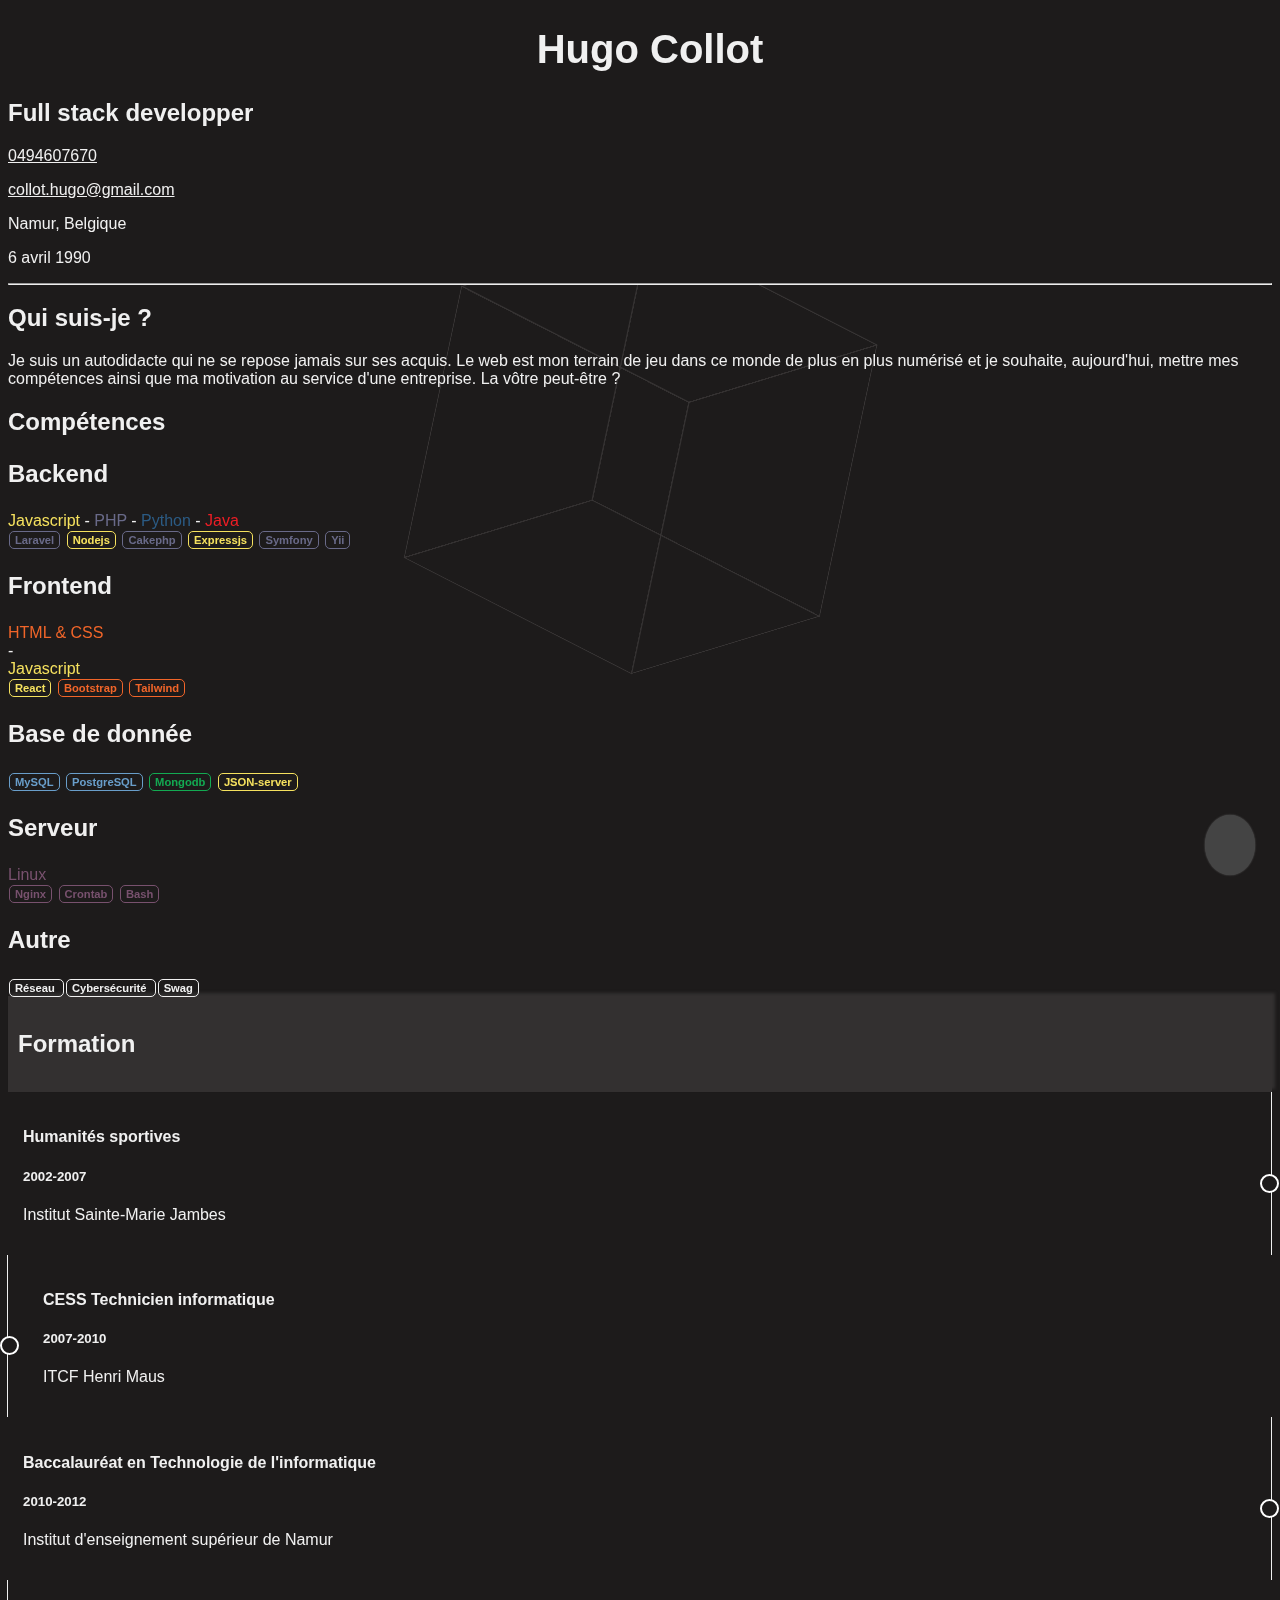
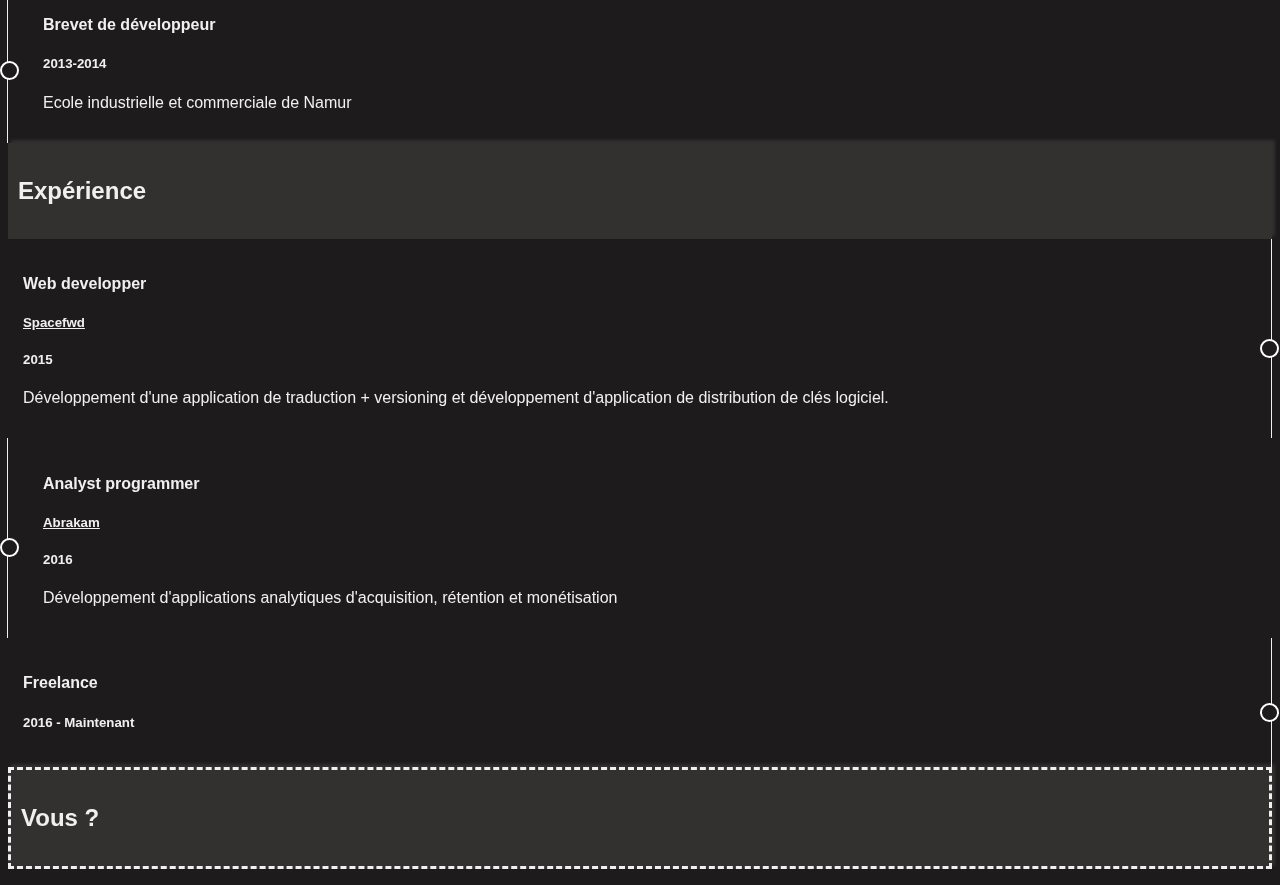
<file: index.html>
<!DOCTYPE html>
<html lang="fr">
<head>
      <meta charset="UTF-8">
      <meta name="viewport" content="width=device-width, initial-scale=1.0">
      <meta name="description" content="Développeur web full stack sur Namur - Laravel, ReactJS, Mysql, Javascript, Html & CSS">
      <meta name="keywords" content="Hugo, Collot, freelance, développeur, full stack, web, php, javascript, mysql, laravel, cakephp, bootstrap, java, reactjs, nodejs, mongodb, swag">
      <meta name="author" content="Hugo Collot">
      <meta name="copyright" content="Hugo Collot">
      <link rel="icon" href="img/icon/favicon.ico" />
      <link href="https://cdn.jsdelivr.net/npm/bootstrap@5.3.0-alpha1/dist/css/bootstrap.min.css" rel="stylesheet" integrity="sha384-GLhlTQ8iRABdZLl6O3oVMWSktQOp6b7In1Zl3/Jr59b6EGGoI1aFkw7cmDA6j6gD" crossorigin="anonymous">
      <link rel="stylesheet" href="https://cdnjs.cloudflare.com/ajax/libs/font-awesome/6.3.0/css/all.min.css" integrity="sha512-SzlrxWUlpfuzQ+pcUCosxcglQRNAq/DZjVsC0lE40xsADsfeQoEypE+enwcOiGjk/bSuGGKHEyjSoQ1zVisanQ==" crossorigin="anonymous" referrerpolicy="no-referrer" />
      <link rel="stylesheet" href="css/style.css">
      <title>Hugo Collot - Full stack developper</title>
</head>
<body>
   <div class="cube">
      <div class="face front"></div>
      <div class="face back"></div>
      <div class="face left"></div>
      <div class="face right"></div>
      <div class="face top"></div>
      <div class="face bottom"></div>
   </div>
   <header class="sticky-top bg-me">
      <div class="container">
         <div class="row py-2 justify-content-center">    
            <div class="col-9 my-auto">
               <div class="text-center">
                  <h1 class="d-inline-block display-6 text-center me-2">Hugo Collot</h1>
                  <h2 class="d-inline-block fs-5 fw-light text-center">Full stack developper</h2>
               </div>

               <div class="row bottominfo">
                  <div class="col-12 text-left text-sm-center infos">
                        <p class="my-0 mx-2 d-inline-block" data-bs-toggle="tooltip" data-bs-placement="top" title="Téléphone">
                           <i class="fa-solid fa-mobile-screen fa-fw mx-1"></i>
                           <a href="tel:+32494607670">0494607670</a>
                        </p>
                        <p class="my-0 mx-2 d-inline-block" data-bs-toggle="tooltip" data-bs-placement="top" title="Email">
                           <i class="fa-solid fa-envelope fa-fw mx-1"></i>
                           <a href="mailto:collot.hugo@gmail.com">collot.hugo@gmail.com</a>
                        </p>
                        <p class="my-0 mx-2 d-none d-sm-inline-block info-location" data-bs-toggle="tooltip" data-bs-placement="top" title="Location">
                           <i class="fa-solid fa-location-dot fa-fw mx-1"></i>
                           Namur, Belgique
                        </p>
                        <p class="my-0 mx-2 d-none d-sm-inline-block info-birthdate" data-bs-toggle="tooltip" data-bs-placement="top" title="Naissance">
                           <i class="fa-solid fa-calendar-day fa-fw mx-1"></i>
                           6 avril 1990
                        </p>
                  </div>
               </div>
            </div>    

      </div>
      </div>
      <hr class="my-1">
   </header>
   <div class="container">
        <section class="mt-5">
            <div class="row">
                <div class="col">
                    <h2 class="mb-4">Qui suis-je ?</h2>
                    <p class="fst-italic">Je suis un autodidacte qui ne se repose jamais sur ses acquis. Le web
                        est mon terrain de jeu dans ce monde de plus en plus numérisé et je
                        souhaite, aujourd'hui, mettre mes compétences ainsi que ma
                        motivation au service d'une entreprise. La vôtre peut-être ?</p>
                </div>
            </div>
        </section>

        <section class="mt-4">
            <div class="row">
                <div class="col">
                    <h2>Compétences</h2>
                </div>
            </div>
            <div class="row">
               <div class="col-12 col-lg-6 mb-3">
                  <h3 class="d-inline-block me-2 my-0">Backend</h3> 
                  <span class="skill-js">Javascript</span> -
                  <span class="skill-php">PHP</span> -
                  <span class="skill-python">Python</span> -
                  <span class="skill-java">Java</span>
                  <div class="d-block mb-2">
                     <span class="skill-badge skill-badge skill-php">Laravel</span>
                     <span class="skill-badge skill-js">Nodejs</span>
                     <span class="skill-badge skill-php">Cakephp</span>
                     <span class="skill-badge skill-js">Expressjs</span>
                     <span class="skill-badge skill-php">Symfony</span>
                     <span class="skill-badge skill-php">Yii</span>
                  </div>
               </div>
               <div class="col-12 col-lg-6 mb-3">
                  <h3 class="d-inline-block me-2 my-0">Frontend</h3>
                  <div class="d-inline-block skill-html">HTML & CSS</div> -
                  <div class="d-inline-block skill-js">Javascript</div>
                  <div class="d-bloc mb-2">
                     <span class="skill-badge skill-js">React</span>
                     <span class="skill-badge skill-html">Bootstrap</span>
                     <span class="skill-badge skill-html">Tailwind</span>
                  </div>
               </div>
               <div class="col-12 col-lg-6 mb-3">
                  <h3 class="d-inline-block me-2 my-0">Base de donnée</h3>
                  <div class="d-block mb-2">
                     <span class="skill-badge skill-sql">MySQL</span>
                     <span class="skill-badge skill-sql">PostgreSQL</span>
                     <span class="skill-badge skill-mongo">Mongodb</span>
                     <span class="skill-badge skill-js">JSON-server</span>
                  </div>

               </div>
               <div class="col-12 col-lg-6 mb-3">
                  <h3 class="d-inline-block me-2 my-0">Serveur</h3>
                  <div class="d-inline-block skill-linux">Linux</div>
                  <div class="d-block mb-2">
                     <span class="skill-badge skill-linux">Nginx</span>
                     <span class="skill-badge skill-linux">Crontab</span>
                     <span class="skill-badge skill-linux">Bash</span>
                  </div>
               </div>
               <div class="col-12 col-lg-6 mb-3">
                  <h3 class="d-inline-block me-2 my-0">Autre</h3>
                  <div class="d-block mb-2">
                     <span class="skill-badge">Réseau <i class="fa-solid fa-angles-up fa-beat ms-1"></i></span>
                     <span class="skill-badge">Cybersécurité <i class="fa-solid fa-angles-up fa-beat ms-1"></i></span>
                     <span class="skill-badge">Swag </span>
                  </div>
               </div>
            </div>
            <!-- <div class="row">
                <div class="col-12 col-lg-6 mt-4 border-left border-php align-self-start">
                    <div class="row">
                        <div class="col">
                            <h3>
                                <strong class="fw-light">PHP</strong>
                            </h3>                           
                        </div>
                        <div class="col-8 my-auto">
                            <div class="progress position-relative" style="height: 20px;">
                                <div class="progress-bar bg-dark" role="progressbar" style="width: 0%" aria-valuenow="90" aria-valuemin="0" aria-valuemax="100"></div>
                            </div>
                        </div>
                    </div>
                    <div class="row">
                        <div class="col offset-1">
                            <div class="row">
                                <div class="col">
                                    <h5>
                                        <strong class="fw-light">CakePHP</strong>
                                    </h5>
                                </div>
                                <div class="col-8 my-auto">
                                    <div class="progress position-relative">
                                        <div class="progress-bar bg-dark" role="progressbar" style="width: 0%" aria-valuenow="90" aria-valuemin="0" aria-valuemax="100"></div>
                                    </div>                                    
                                </div>
                            </div>
                        </div>
                    </div>
                    <div class="row">
                        <div class="col offset-1">
                            <div class="row">
                                <div class="col">
                                    <h5>
                                        <strong class="fw-light">Laravel</strong> <i class="fas fa-angle-double-up text-success ml-2 pointer"  data-bs-toggle="tooltip" data-bs-placement="top" title="Upgrading"></i>
                                    </h5>
                                </div>
                                <div class="col-8 my-auto">
                                    <div class="progress">
                                        <div class="progress-bar bg-dark" role="progressbar" style="width: 0%" aria-valuenow="70" aria-valuemin="0" aria-valuemax="100"></div>
                                    </div>                                    
                                </div>
                            </div>
                        </div>
                    </div>
                </div>
                <div class="col-12 col-lg-6 mt-4 border-left border-js align-self-start">
                    <div class="row">
                        <div class="col">
                            <h3>
                                <strong class="fw-light">Javascript</strong>
                            </h3>
                        </div>
                        <div class="col-8 my-auto">
                            <div class="progress position-relative" style="height: 20px;">
                                <div class="progress-bar bg-dark" role="progressbar" style="width: 0%" aria-valuenow="80" aria-valuemin="0" aria-valuemax="100"></div>
                            </div>                            
                        </div>
                    </div>
                    <div class="row">
                        <div class="col offset-1">
                            <div class="row">
                                <div class="col">
                                    <h5>
                                        <strong class="fw-light">Node.js</strong> <i class="fas fa-angle-double-up text-success pointer"  data-bs-toggle="tooltip" data-bs-placement="top" title="Upgrading"></i>
                                    </h5>
                                </div>
                                <div class="col-8 my-auto">
                                    <div class="progress">
                                        <div class="progress-bar bg-dark" role="progressbar" style="width: 0%" aria-valuenow="65" aria-valuemin="0" aria-valuemax="100"></div>
                                    </div>                                    
                                </div>
                            </div>
                        </div>
                    </div>
                    <div class="row">
                     <div class="col offset-1">
                         <div class="row">
                             <div class="col">
                                 <h5>
                                     <strong class="fw-light">React</strong> <i class="fas fa-angle-double-up text-success ml-2 pointer"  data-bs-toggle="tooltip" data-bs-placement="top" title="Upgrading"></i>
                                 </h5>
                             </div>
                             <div class="col-8 my-auto">
                                 <div class="progress">
                                     <div class="progress-bar bg-dark" role="progressbar" style="width: 0%" aria-valuenow="40" aria-valuemin="0" aria-valuemax="100"></div>
                                 </div>                                    
                             </div>
                         </div>
                     </div>
                 </div>
                </div>
            </div>
            <div class="row">
                <div class="col-12 col-lg-6 mt-4 border-left border-db align-self-start">
                    <div class="row">
                        <div class="col">
                            <h3>
                                <strong class="fw-light">Database</strong>
                            </h3>
                        </div>
                        <div class="col-8 my-auto">
                            <div class="progress position-relative" style="height: 20px;">
                                <div class="progress-bar bg-dark" role="progressbar" style="width: 0%" aria-valuenow="75" aria-valuemin="0" aria-valuemax="100"></div>
                            </div>                              
                        </div>
                    </div>
                    <div class="row">
                        <div class="col offset-1">
                            <div class="row">
                                <div class="col">
                                    <h5>
                                        <strong class="fw-light">MySQL</strong>
                                    </h5>
                                </div>
                                <div class="col-8 my-auto">
                                    <div class="progress position-relative">
                                        <div class="progress-bar bg-dark" role="progressbar" style="width: 0%" aria-valuenow="85" aria-valuemin="0" aria-valuemax="100"></div>
                                    </div>                                    
                                </div>
                            </div>
                        </div>
                    </div>
                    <div class="row">
                     <div class="col offset-1">
                         <div class="row">
                             <div class="col">
                                 <h5>
                                     <strong class="fw-light">MongoDB</strong>
                                 </h5>
                             </div>
                             <div class="col-8 my-auto">
                                 <div class="progress position-relative">
                                     <div class="progress-bar bg-dark" role="progressbar" style="width: 0%" aria-valuenow="40" aria-valuemin="0" aria-valuemax="100"></div>
                                 </div>                                
                             </div>
                         </div>
                     </div>
                 </div>
                </div>
                <div class="col-12 col-lg-6 mt-4 border-left border-3 border-html align-self-start">
                    <div class="row">
                        <div class="col">
                            <h3>
                                <strong class="fw-light">HTML & CSS</strong>
                            </h3>
                        </div>
                        <div class="col-8 my-auto">
                            <div class="progress position-relative" style="height: 20px;">
                                <div class="progress-bar bg-dark" role="progressbar" style="width: 0%" aria-valuenow="80" aria-valuemin="0" aria-valuemax="100"></div>
                            </div>                             
                        </div>
                    </div>
                    <div class="row">
                        <div class="col offset-1">
                            <div class="row">
                                <div class="col">
                                    <h5>
                                        <strong class="fw-light">Bootstrap</strong> <i class="fas fa-angle-double-up text-success ml-2 pointer"  data-bs-toggle="tooltip" data-bs-placement="top" title="Upgrading"></i>
                                    </h5>
                                </div>
                                <div class="col-8 my-auto">
                                    <div class="progress position-relative">
                                        <div class="progress-bar bg-dark" role="progressbar" style="width: 0%" aria-valuenow="80" aria-valuemin="0" aria-valuemax="100"></div>
                                    </div>                                    
                                </div>
                            </div>
                        </div>
                    </div>
                </div>
            </div>
            <div class="row">
                <div class="col-12 col-lg-6 mt-4 border-left border-java align-self-start">
                    <div class="row">
                        <div class="col">
                            <h3>
                                <strong class="fw-light">Java</strong>
                            </h3>
                        </div>
                        <div class="col-8 my-auto">
                            <div class="progress position-relative" style="height: 20px;">
                                <div class="progress-bar bg-dark" role="progressbar" style="width: 0%" aria-valuenow="60" aria-valuemin="0" aria-valuemax="100"></div>
                            </div>                            
                        </div>
                    </div>
                </div>
            </div> -->
        </section>
        <section class="mt-5">
            <div class="row">
               <div class="col-sm-2 offset-sm-5 col-6 text-center border border-white tl-title pt-3">
                   <h3>Formation</h3>
               </div>
            </div>
            <div class="row">
               <div class="col-sm-6 col-11 py-3 timeline-right text-end">
                  <div class="cadre">
                     <h4>Humanités sportives</h4>
                     <h5 class="fw-light mb-0">2002-2007</h5>
                     <p class="mb-0">Institut Sainte-Marie Jambes</p>  
                     <span class="time-circle tc-right"></span> 
                  </div>
 
               </div>
            </div>
            <div class="row">
               <div class="col-sm-6 offset-sm-6 col-11 py-3 timeline-left">
                  <div class="cadre" id="2">
                     <h4>CESS Technicien informatique</h4>
                     <h5 class="fw-light mb-0">2007-2010</h5>
                     <p class="mb-0">ITCF Henri Maus</p>
                     <span class="time-circle tc-left"></span>
                  </div>
               </div>
            </div>
            <div class="row">
               <div class="col-sm-6 col-11 py-3 timeline-right text-end">
                  <div class="cadre">
                     <h4>Baccalauréat en Technologie de l'informatique</h4>
                     <h5 class="fw-light mb-0">2010-2012</h5>
                     <p class="mb-0">Institut d'enseignement supérieur de Namur</p>
                     <span class="time-circle tc-right"></span>
                  </div>
               </div>
            </div>
            <div class="row">
               <div class="col-sm-6 offset-sm-6 col-11 py-3 timeline-left">
                  <div class="cadre">
                     <h4>Brevet de développeur</h4>
                     <h5 class="fw-light mb-0">2013-2014</h5>
                     <p class="mb-0">Ecole industrielle et commerciale de Namur</p>
                     <span class="time-circle tc-left"></span>
                  </div>
               </div>
            </div>
            <div class="row">
               <div class="col-sm-2 offset-sm-5 col-6  text-center border border-white tl-title pt-3">
                   <h3>Expérience</h3>
               </div>
            </div>
            <div class="row">
               <div class="col-sm-6 col-11 py-3 text-end timeline-right">
                  <div class="cadre">
                     <h4>Web developper</h4>
                     <h5 class="fw-light"><a href="https://spacefwd.com/" target="_blank">Spacefwd</a></h5>
                     <h5 class="fw-light">2015</h5>
                     <p class="mb-0">Développement d'une application de traduction + versioning et développement d'application de distribution de clés logiciel.</p>
                     <span class="time-circle tc-right"></span>
                  </div>
               </div>
            <div>
            <div class="row">
               <div class="col-sm-6 offset-sm-6 col-11 py-3 timeline-left">
                  <div class="cadre">
                     <h4>Analyst programmer</h4>
                     <h5 class="fw-light"><a href="https://www.abrakam.com/" target="_blank">Abrakam</a></h5>
                     <h5 class="fw-light">2016</h5>
                     <p class="mb-0">Développement d'applications analytiques d'acquisition, rétention et monétisation</p>
                     <span class="time-circle tc-left"></span>
                  </div>
               </div>
            <div>
            <div class="row">
               <div class="col-sm-6 col-11 py-3 text-end timeline-right">
                  <div class="cadre">
                     <h4>Freelance</h4>
                     <h5 class="fw-light">2016 - Maintenant</h5>
                     <span class="time-circle tc-right"></span>
                  </div>
               </div>
            <div>
            <div class="row">
               <div class="col-sm-6 futur py-4"></div>
            </div>
            <div class="row">
               <div class="col-sm-2 offset-sm-5 col-6  text-center border border-white you tl-title pt-3">
                  <h3>Vous ?</h3>
              </div>               
            </div>
         </section>
        <footer class="mt-5">
            <p class="text-center lead"><i class="fas fa-2x fa-shoe-prints mx-2"></i> <i class="fas fa-2x fa-dice-two mx-2"></i> <i class="fas fa-2x fa-file mx-2"></i></p>
            <!-- -------------------------- C'est drole non? --------------------------- -->
         </footer>
    </div>
    <a class="backtoup">
      <i class="fa-solid fa-2x fa-chevron-up"></i>
    </a>
    <a href="https://github.com/Chuug" target="_blank" class="github text-center pointer">
      <i class="fa-brands fa-2x fa-github px-2" data-bs-toggle="tooltip" data-bs-placement="left" title="Github"></i>
    </a>
    <a href="https://www.linkedin.com/in/hugo-collot-67999a10a/" target="_blank" class="linkedin text-center pointer">
      <i class="fa-brands fa-2x fa-linkedin px-2" data-bs-toggle="tooltip" data-bs-placement="left" title="Linkedin"></i>
    </a>
    <script src="https://cdn.jsdelivr.net/npm/bootstrap@5.3.0-alpha1/dist/js/bootstrap.bundle.min.js" integrity="sha384-w76AqPfDkMBDXo30jS1Sgez6pr3x5MlQ1ZAGC+nuZB+EYdgRZgiwxhTBTkF7CXvN" crossorigin="anonymous"></script>
    <script src="js/main.js"></script>
</body>
</html>
</file>
<file: css/style.css>
html{
    scroll-behavior: smooth;
}

body{
    background-color:#1d1b1b;
    color:rgb(240, 240, 240);
    font-family: -apple-system, BlinkMacSystemFont, 'Segoe UI', Roboto, Oxygen, Ubuntu, Cantarell, 'Open Sans', 'Helvetica Neue', sans-serif;
}

a{
    color: rgb(240, 240, 240);
}

a:hover{
    color: rgb(220, 220, 220);
}

.bg-me{
    background-color:#1d1b1b;
}

/* Back to up button */

.backtoup{
    position: fixed;
    width: 50px;
    height: 50px;
    background-color: #444;
    bottom:25px;
    right:25px;
    border-radius: 50%;
    text-align: center;
    padding-top: 10px;
    box-shadow: 0 0 2px #666;
}

.backtoup a{
    color: #999;
}

.backtoup:hover{
    background-color: #333;
    cursor: pointer;
}

.github {
   position: fixed;
   width: 60px;
   height: 60px;
   bottom: 65px;
   right: 20px;
}

.linkedin {
   position: fixed;
   width: 60px;
   height: 60px;
   bottom: 115px;
   right: 20px;
}

.pointer {
   cursor: pointer;
}

.skill-badge {
   padding: 2px 5px;
   margin: 0px 1px;
   border: 1px solid;
   border-radius: 5px;
   font-size: 0.7em;
   font-weight: bold;
}

.skill-title {

}

.skill-php {
   border-color: #696a89;
   color: #696a89;
}

.skill-js {
   border-color: #f5e15e;
   color: #f5e15e;
}

.skill-python {
   border-color: #2b5b84;
   color: #2b5b84;
}

.skill-java {
   border-color: #ED1D25;
   color: #ED1D25;
}

.skill-css {
   border-color: #2962ff;
   color: #2962ff;
}

.skill-html {
   border-color: #F16529;
   color: #F16529;
}

.skill-sql {
   border-color: #699eca;
   color: #699eca;
}

.skill-mongo {
   border-color: #13AA52;
   color: #13AA52;
}

.skill-linux {
   border-color: #78516e;
   color: #78516e;
}
/* ScrollBar */

/* width */
::-webkit-scrollbar {
    width: 10px;
  }
  
  /* Track */
  ::-webkit-scrollbar-track {
    background: #1d1b1b;
    
  }
  
  /* Handle */
  ::-webkit-scrollbar-thumb {
    background: #555;
  }
  
  /* Handle on hover */
  ::-webkit-scrollbar-thumb:hover {
    background: #444;
  }


.mt-mini{
    margin-top: 0.05rem;
}

.rotate{
    animation:spin 4s linear infinite;
}

@keyframes spin {
    100% {
        transform: rotate(360deg);
    }
}

/* -------------------------------- Timeline -------------------------------- */

.timeline-right {
   border-right: 1px solid rgb(240, 240, 240);
   position: relative;
   padding-right: 20px;
}

.timeline-left {
   border-left: 1px solid rgb(240, 240, 240);
   position: relative;
   left:-1px;
   padding-left: 20px;
}

.futur {
   border-right: 1px solid rgb(240, 240, 240);
   border-right-style: dashed;
}

.you {
   border-style: dashed !important;
}

.rad-20 {
   border-radius: 20px !important;
}

.time-circle {
   width: 15px;
   height: 15px;
   border-radius: 50%;
   background-color: #1d1b1b;
   border: 2px solid white;
   position: absolute;
   z-index: 100;
   top: 50%;
}

.tc-right {
   right:-8px;
}

.tc-left {
   left:-8px;
}

.tc-colorize {
   background-color: white;
}

.border-php {
   border-left: 3px solid #474A8A !important;
}

.border-js {
   border-left: 3px solid #F0DB4F !important;
}

.border-html {
   border-left: 3px solid #F16529 !important;
}

.border-db {
   border-left: 3px solid #00758F !important;
}

.border-java {
   border-left: 3px solid #ED1D25 !important;
}

.cadre {
   padding: 15px;
   border-radius: 10px;
   display: inline-block;
   transition: 200ms;
   cursor:default;
}

.cadre:hover {
   background-color: #151313;
   box-shadow: 1px 1px 3px #151313;
}

.bg-dark {
   background-color: #373a3e !important;
}

.progress {
   border-radius: 0px;
}

.progress-bar {
   transition: 1.5s ease-out;
}

.tl-title {
   padding: 10px;
   background-color: #333030;
   box-shadow: 3px -3px 3px #333030 !important;
}

.cube {
   display:none;
   width: 300px;
   height: 300px;
   transform: rotate3d(1,2,1,45deg);
   transform-style: preserve-3d;
   animation: cube 8s infinite linear;
   position: fixed;
   top:50%;
   left:50%;
   margin-top: -150px;
   margin-left: -150px;
   z-index: -1000;
}

@keyframes cube {
   from {
      transform: rotate3d(1,2,1,45deg);
   }
   to {
      transform: rotate3d(1,2,1,405deg);
   }
}

.face {
   width: 100%;
   height: 100%;
   border: 1px solid #383535;
   position: absolute;
}

.front {
   transform: translateZ(150px);
   /* animation: front 2s infinite linear alternate; */
}

@keyframes front {
   from {
      transform: translateZ(150px);
      width: 100%;
      height: 100%;
   }
   to {
      transform: translateZ(50px);
      height: 33.33%;
      width: 33.33%;
   }
}

.back {
   transform: rotateY(180deg) translateZ(150px);
   /* animation: back 2s infinite linear alternate; */
}

@keyframes back {
   from {
      transform: rotateY(180deg) translateZ(150px);
      width: 100%;
      height: 100%;
   }
   to {
      transform: rotateY(180deg) translateZ(50px);
      height: 33.33%;
      width: 33.33%;
   }
}

.right {
   transform: rotateY(90deg) translateZ(150px);
   /* animation: right 2s infinite linear alternate; */
}

@keyframes right {
   from {
      transform: rotateY(90deg) translateZ(150px);
      width: 100%;
      height: 100%;
   }
   to {
      transform: rotateY(90deg) translateZ(50px);
      height: 33.33%;
      width: 33.33%;
   }
}

.left {
   transform: rotateY(-90deg) translateZ(150px);
   /* animation: left 2s infinite linear alternate; */
}

@keyframes left {
   from {
      transform: rotateY(-90deg) translateZ(150px);
      width: 100%;
      height: 100%;
   }
   to {
      transform: rotateY(-90deg) translateZ(50px);
      height: 33.33%;
      width: 33.33%;
   }
}

.top {
   transform: rotateX(90deg) translateZ(150px);
   /* animation: top 2s infinite linear alternate; */
}

@keyframes top {
   from {
      transform: rotateX(90deg) translateZ(150px);
      width: 100%;
      height: 100%;
   }
   to {
      transform: rotateX(90deg) translateZ(50px);
      height: 33.33%;
      width: 33.33%;
   }
}

.bottom {
   transform: rotateX(-90deg) translateZ(150px);
   /* animation: bottom 2s infinite linear alternate; */
}

@keyframes bottom {
   from {
      transform: rotateX(-90deg) translateZ(150px);
      width: 100%;
      height: 100%;
   }
   to {
      transform: rotateX(-90deg) translateZ(50px);
      height: 33.33%;
      width: 33.33%;
   }
}

/* Medias */

@media (max-width: 375px){
   .smarticon{
       display: none;
   }
}

@media (max-width: 575px){
  h1{
     font-size: 1.3em;
  }

  h3{
     font-size: 1.1em;
  }

  h4{
     font-size: 1.05em;
  }
  h5{
     font-size: 1em;
  }

   .photo{
      width: 110px;
   }

   .transition{
   width: 110px;
   height: 110px;
   }

  .bottominfo{
     display: flex;
  }
  .rightinfo{
     display:none;
  } 

  .timeline-right {
     border-right: 0;
     border-left: 1px solid rgb(240, 240, 240);
     margin-left: 20px;
     text-align: left !important;
     padding-left: 20px;
  }

  .timeline-left {
     margin-left: 21px;
  }

  .tc-right {
     left: -8px;
  }

  .tl-title {
     margin-left: 20px !important;
  }
  
  .futur {
     border-left: 1px dashed rgb(240, 240, 240);
     margin-left: 20px;
     border-right: none;
     width: auto;
  }

  /*
  .cube {
   width: 200px;
   height: 200px;
   margin-top: -100px;
   margin-left: -100px;
}

.front {
   transform: translateZ(100px);
}

.back {
   transform: rotateY(180deg) translateZ(100px);
}

.right {
   transform: rotateY(90deg) translateZ(100px);
}

.left {
   transform: rotateY(-90deg) translateZ(100px);
}

.top {
   transform: rotateX(90deg) translateZ(100px);
}

.bottom {
   transform: rotateX(-90deg) translateZ(100px);
}
*/
}

@media (min-width: 576px){
   h1{
       font-size: 1.5em;
       padding-left: 20px;
   }
   .photo{
       width: 125px;
   }

   .transition{
      width: 125px;
      height: 125px;
   }
}

@media (max-width: 767px){
   .bottominfo{
       display: flex;
   }
   .rightinfo{
       display:none;
   } 
}

@media (min-width: 768px){
   h1{
       font-size: 1.8em;
       padding-left: 20px;
   }
   .photo{
       width: 150px;
   }

   .transition{
      width: 150px;
      height: 150px;
   }
}

@media (min-width: 992px){
   h1{
       text-align: center;
       font-size: 2em;
   }

   h3{
      font-size: 1.5em;
   }
   .photo{
       width: 175px;
   }

   .transition{
      width: 175px;
      height: 175px;
   }
}

@media (min-width: 1200px){
   h1{
       text-align: center;
       font-size: 2.5em;
   }
   .photo{
       width: 200px;
   }

   .transition{
      width: 200px;
      height: 200px;
   }
}
</file>
